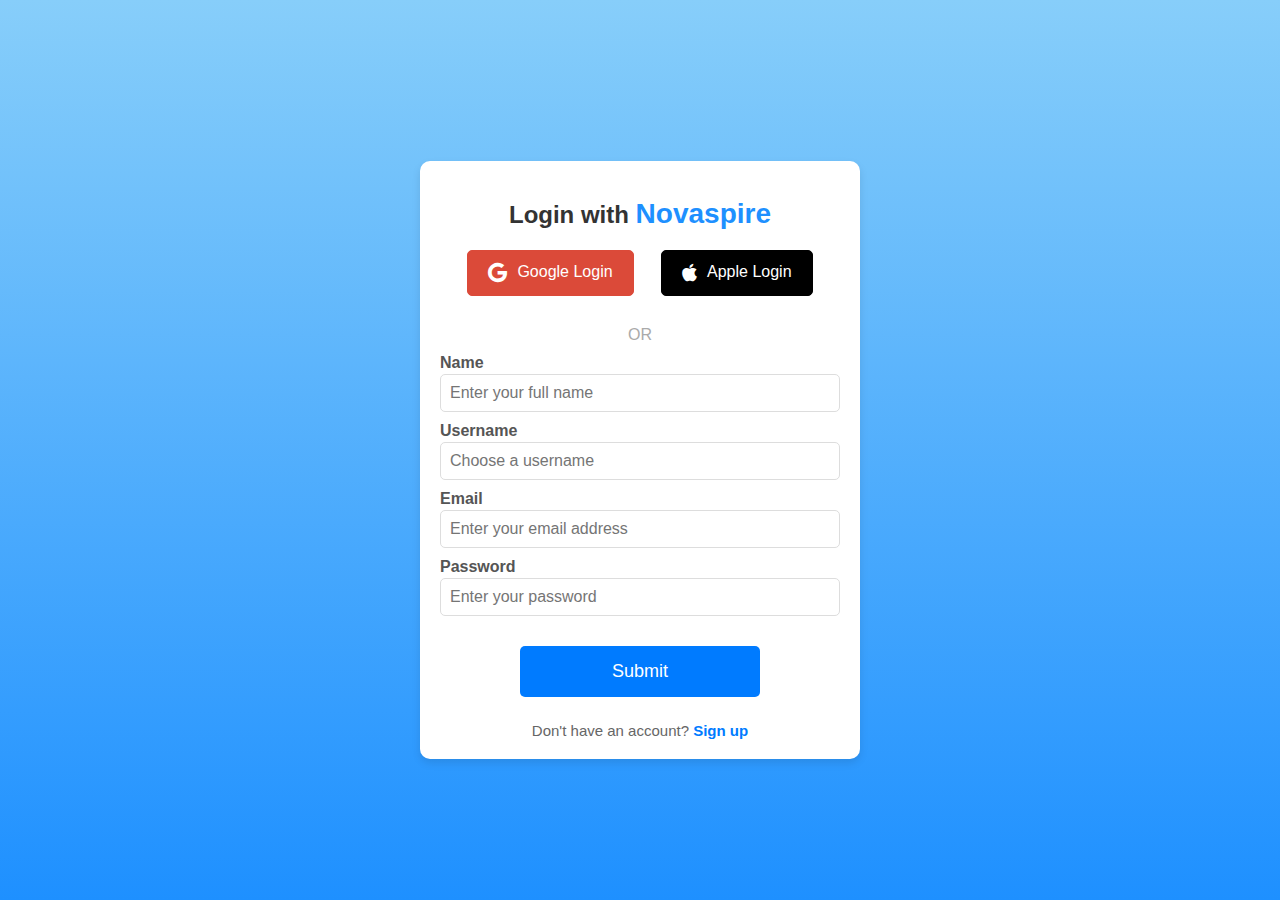
<file: NOVASPIRE-main/index.html>
<!DOCTYPE html>
<html lang="en">
<head>
    <meta charset="UTF-8">
    <meta name="viewport" content="width=device-width, initial-scale=1.0">
    <title>Login / Sign Up - Novaspire</title>
    <link rel="stylesheet" href="https://cdnjs.cloudflare.com/ajax/libs/font-awesome/6.0.0-beta3/css/all.min.css">
    <link rel="stylesheet" href="style.css"> </head>
<body>
    <div class="container">
        <h1>Login with <span> Novaspire </span></h1>

        <div class="social-buttons">
            <button class="social-button google">
                <i class="fab fa-google"></i> Google Login
            </button>
            <button class="social-button apple">
                <i class="fab fa-apple"></i>Apple Login
            </button>
        </div>

        <div class="or-separator">OR</div>

        <form>
            <div class="form-group">
                <label for="name">Name</label>
                <input type="text" id="name" name="name" placeholder="Enter your full name" required>
            </div>
            <div class="form-group">
                <label for="username">Username</label>
                <input type="text" id="username" name="username" placeholder="Choose a username" required>
            </div>
            <div class="form-group">
                <label for="email">Email</label>
                <input type="email" id="email" name="email" placeholder="Enter your email address" required>
            </div>
            <div class="form-group">
                <label for="password">Password</label>
                <input type="password" id="password" name="password" placeholder="Enter your password" required>
            </div>

            <button type="submit" class="submit-button">Submit</button>
        </form>

        <div class="signup-link">
            Don't have an account? <a href="#">Sign up</a>
        </div>
    </div>
</body>
</html>
</file>
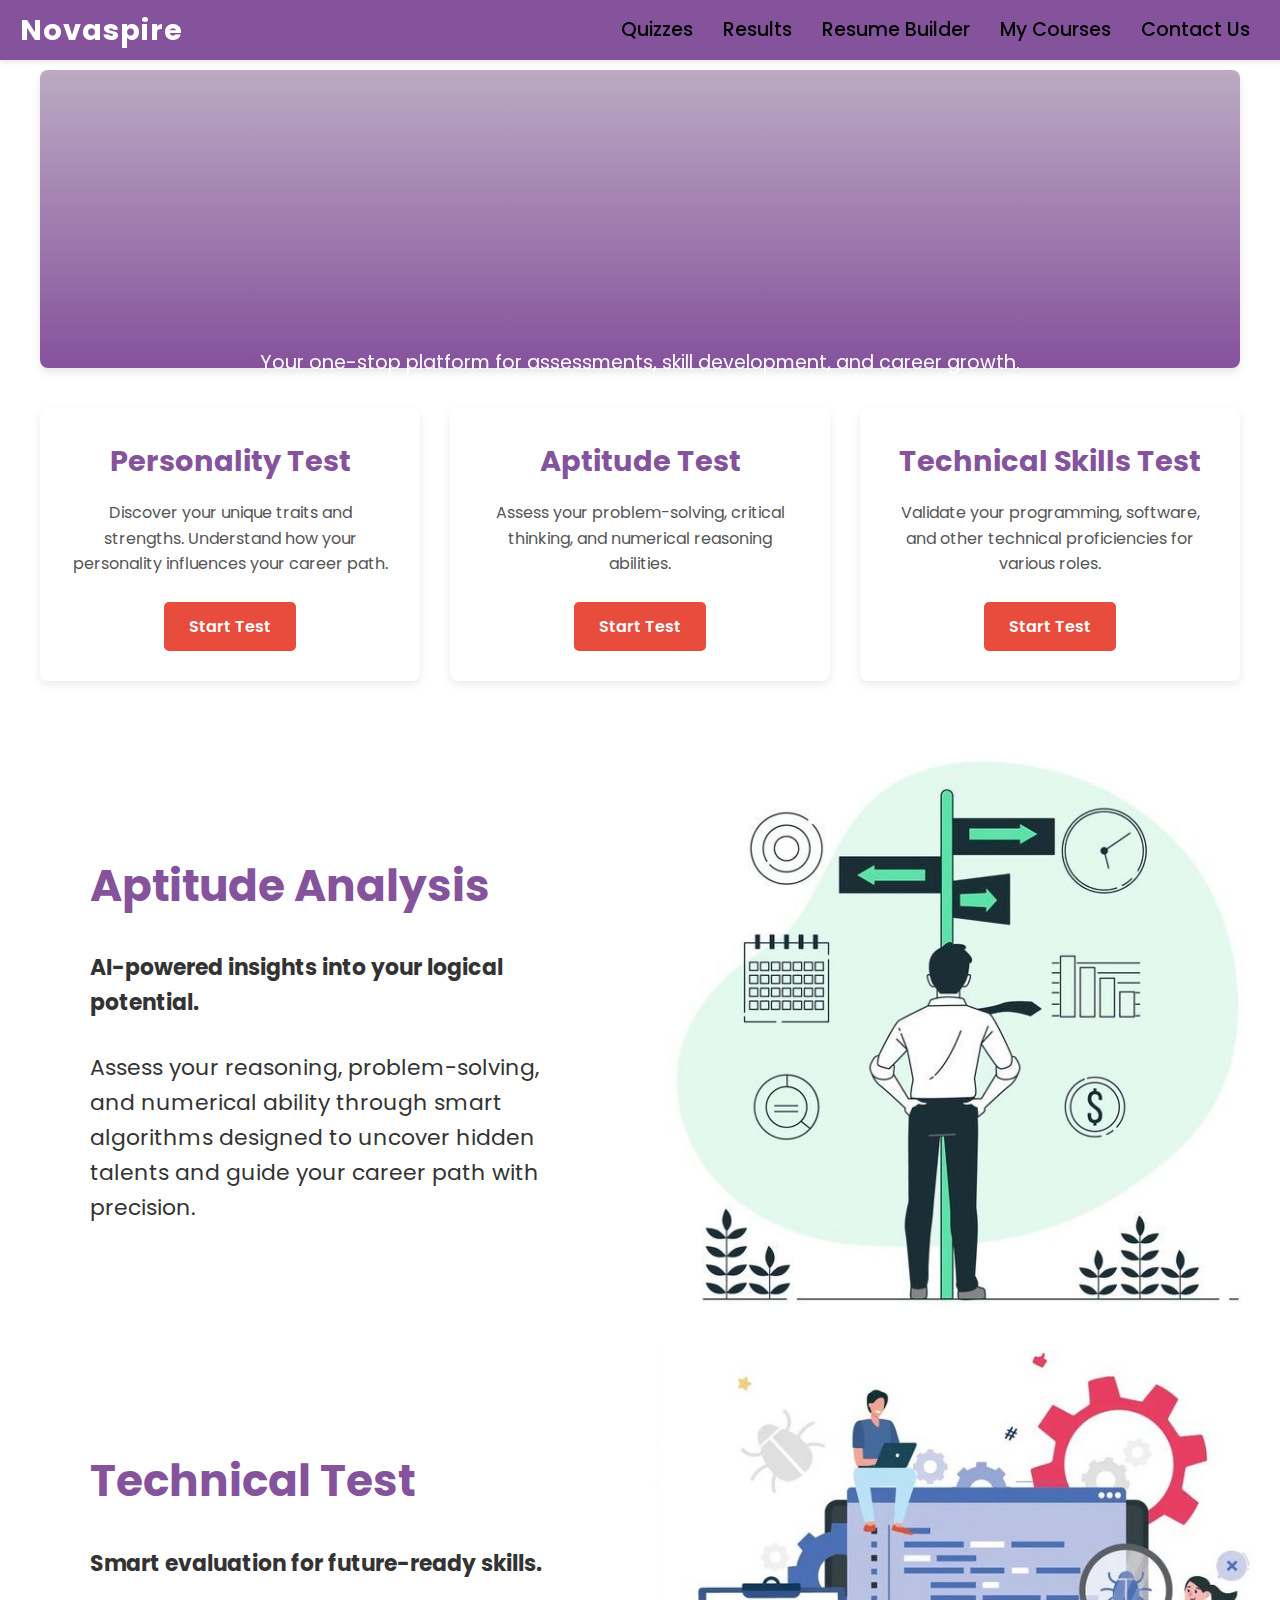
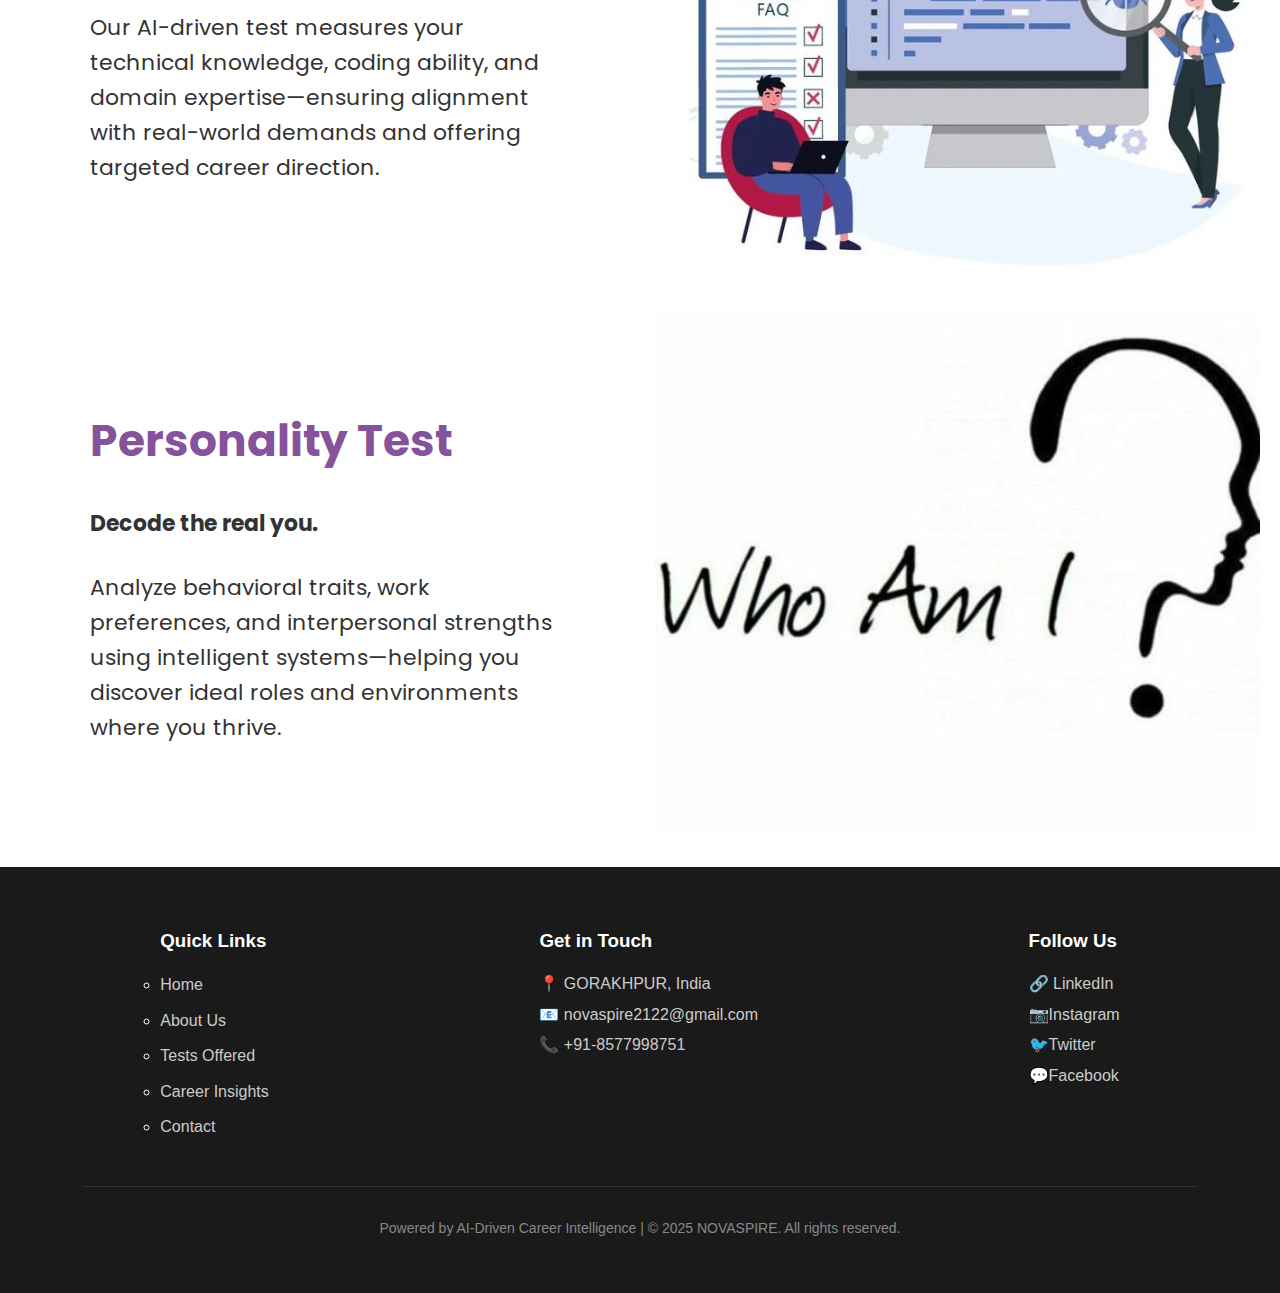
<file: NOVASPIRE-main/hompage.html>
<!DOCTYPE html>
<html lang="en">
<head>
    <meta charset="UTF-8">
    <meta name="viewport" content="width=device-width, initial-scale=1.0">
    <title>Novaspire</title>
    <link rel="stylesheet" href="homepage.css">
    <link href="https://fonts.googleapis.com/css2?family=Poppins:wght@400;600;700&display=swap" rel="stylesheet">
      <link rel="preconnect" href="https://fonts.googleapis.com" />
    <link rel="preconnect" href="https://fonts.gstatic.com" crossorigin />
    <link
      href="https://fonts.googleapis.com/css2?family=Poppins&display=swap" rel="stylesheet"/>
    <link
      rel="stylesheet"
      href="https://cdnjs.cloudflare.com/ajax/libs/font-awesome/6.4.0/css/all.min.css"/>
</head>
<body>
    <header>
        <nav class="navbar">
            <div class="nav-title">Novaspire</div>
            <ul class="nav-links">
                <li><a href="#">Quizzes</a></li>
                <li><a href="#">Results</a></li>
                <li><a href="#">Resume Builder</a></li>
                <li><a href="#">My Courses</a></li>
                <li><a href="#">Contact Us</a></li>
            </ul>
        </nav>
    </header>
    <main class="container">
        <section class="hero-section">
            <h1 class="appear-text">Unlock Your Potential with Novaspire</h1>
            <p class="appear-text">Your one-stop platform for assessments, skill development, and career growth.</p>
        </section>

        <section class="cards-section">
            <div class="card">
                <h2>Personality Test</h2>
                <p>Discover your unique traits and strengths. Understand how your personality influences your career path.</p>
                <a href="#" class="btn">Start Test</a>
            </div>
            <div class="card">
                <h2>Aptitude Test</h2>
                <p>Assess your problem-solving, critical thinking, and numerical reasoning abilities.</p>
                <a href="#" class="btn">Start Test</a>
            </div>
            <div class="card">
                <h2>Technical Skills Test</h2>
                <p>Validate your programming, software, and other technical proficiencies for various roles.</p>
                <a href="#" class="btn">Start Test</a>
            </div>
        </section>
    </main>
    <div class="info1">
        <div class="info">
            <h1> Aptitude Analysis</h1>
            <h4>AI-powered insights into your logical potential.</h4>
            <p>Assess your reasoning, problem-solving, and numerical ability through smart algorithms designed to uncover hidden talents and guide your career path with precision.</p>
        </div>
        <div class="img"></div>
    </div>
    
     <div class="info1">
        <div class="info">
            <h1> Technical Test</h1>
            <h4>Smart evaluation for future-ready skills.</h4>
            <p>Our AI-driven test measures your technical knowledge, coding ability, and domain expertise—ensuring alignment with real-world demands and offering targeted career direction.</p>
        </div>
        <div class="img2"></div>
    </div>

     <div class="info1">
        <div class="info">
            <h1> Personality Test</h1>
            <h4>Decode the real you.</h4>
            <p>Analyze behavioral traits, work preferences, and interpersonal strengths using intelligent systems—helping you discover ideal roles and environments where you thrive.</p>
        </div>
        <div class="img3"></div>
    </div>
   
     <!-- Footer Section -->
  <footer class="footer">
    <div class="footer-container">

      <!-- Quick Links -->
      <div class="footer-section">
        <h3>Quick Links</h3>
        <ul>
          <li><a href="#">Home</a></li>
          <li><a href="#">About Us</a></li>
          <li><a href="#">Tests Offered</a></li>
          <li><a href="#">Career Insights</a></li>
          <li><a href="#">Contact</a></li>
        </ul>
      </div>

      <!-- Contact Info -->
      <div class="footer-section">
        <h3>Get in Touch</h3>
        <p>📍 GORAKHPUR, India</p>
        <p>📧 novaspire2122@gmail.com</p>
        <p>📞 +91-8577998751</p>
      </div>

      <!-- Social Media -->
      <div class="footer-section">
        <h3>Follow Us</h3>
        <p><a href="#">🔗 LinkedIn</a></p>
        <p><a href="#"> 📷Instagram</a></p>
        <p><a href="#"> 🐦Twitter</a></p>
        <p><a href="#"> 💬Facebook</a></p>
      </div>
    </div>

    <hr>

    <div class="footer-bottom">
      <p>Powered by AI-Driven Career Intelligence | © 2025 NOVASPIRE. All rights reserved.</p>
    </div>
  </footer>
</body>
</html>
</file>
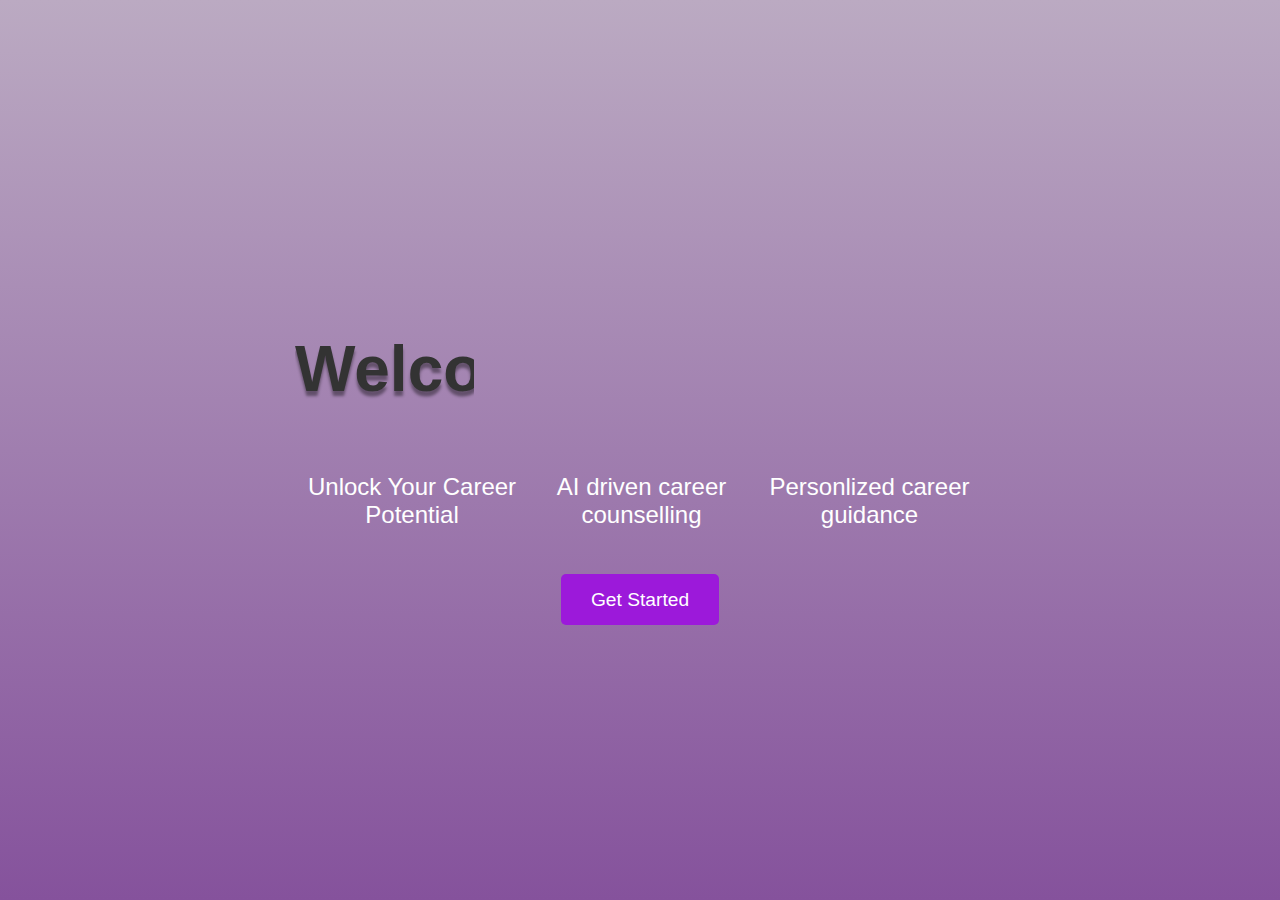
<file: NOVASPIRE-main/landingpage.html>
<!DOCTYPE html>
<html lang="en">
<head>
    <meta charset="UTF-8">
    <meta name="viewport" content="width=device-width, initial-scale=1.0">
    <title>Welcome to Novaspire</title>
    <link rel="stylesheet" href="landingpage.css">
</head>
<body>
    <div class="hero-section">
        <h1 class="typing">Welcome to <span> Novaspire</span></h1>
        <div class="subheads">
        <p>Unlock Your Career Potential</p>
        <p>AI driven career counselling</p>
        <p>Personlized career guidance</p>
    </div>
        
        <a href="./hompage.html" class="get-started-button" alt="Get started">Get Started</a>
    </div>
    
</body>
</html>
</file>
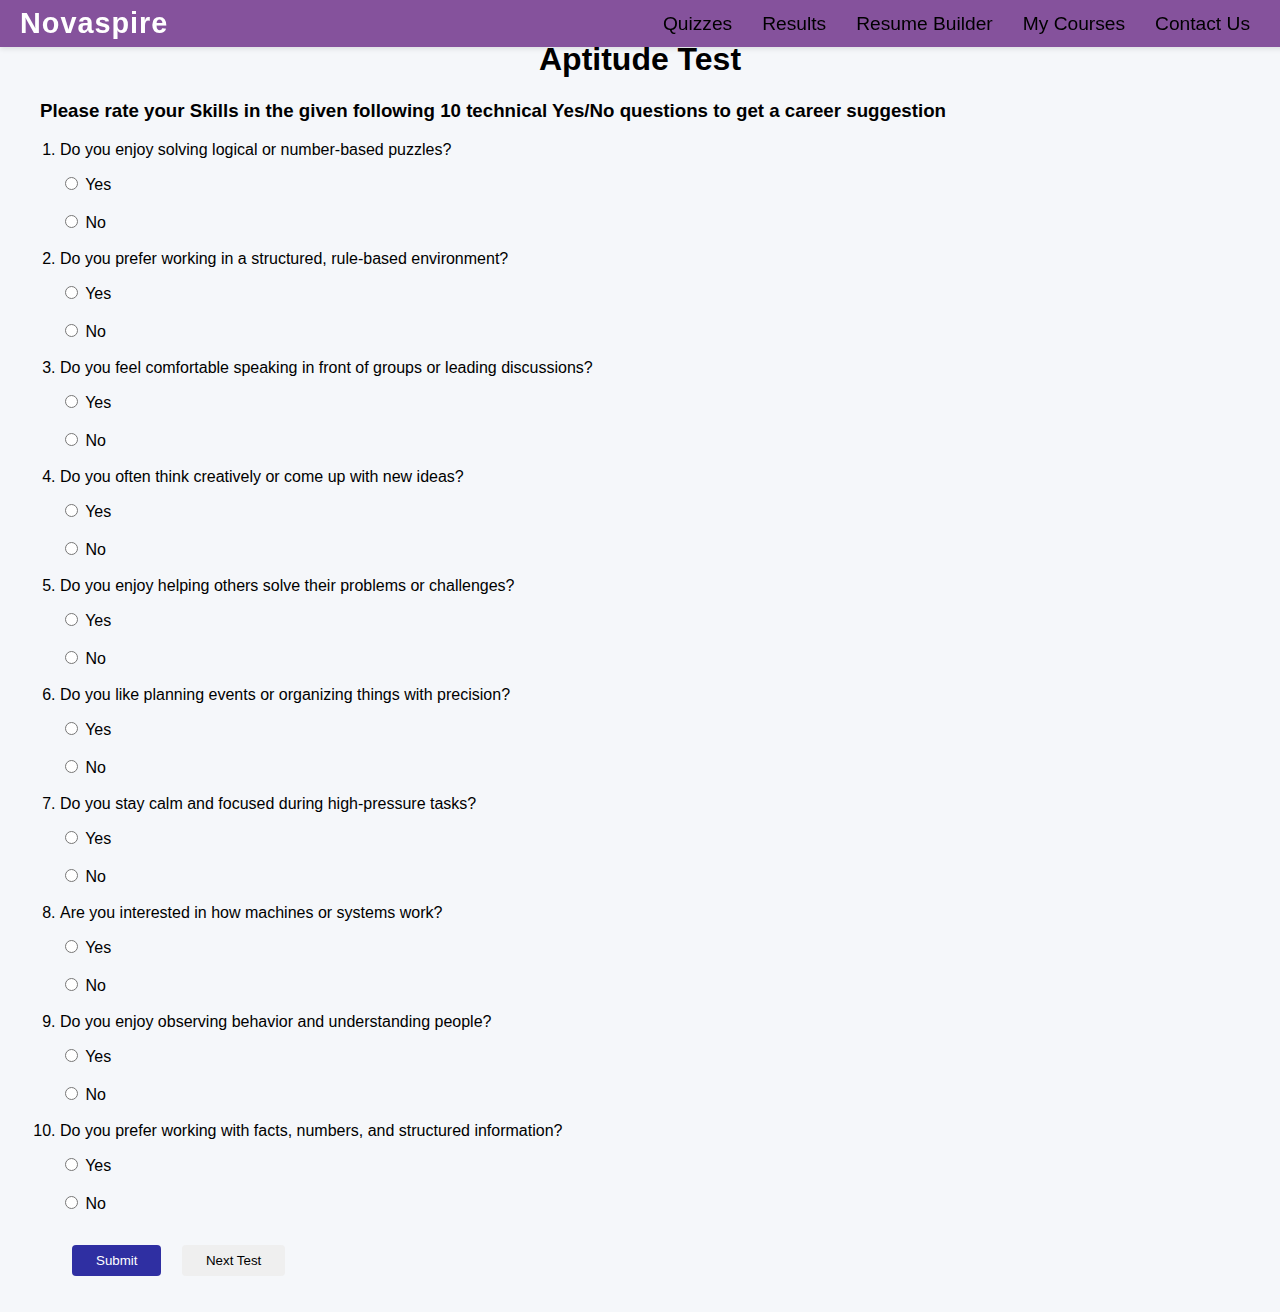
<file: NOVASPIRE-main/Test/aptitude.html>
<!DOCTYPE html>
<html lang="en">
<head>
  <meta charset="UTF-8">
  <title>Technical Skills Test | Novaspire</title>
  <link rel="stylesheet" href="aptitude.css">
</head>
<body>
  <!-- Navbar -->
 <header>
        <nav class="navbar">
            <div class="nav-title">Novaspire</div>
            <ul class="nav-links">
                <li><a href="#">Quizzes</a></li>
                <li><a href="#">Results</a></li>
                <li><a href="#">Resume Builder</a></li>
                <li><a href="#">My Courses</a></li>
                <li><a href="#">Contact Us</a></li>
            </ul>
        </nav>
    </header>
  <!--Aptitude Quiz Section -->
  <section class="quiz-section">
    <h1>Aptitude Test</h1>
    <h3>Please rate your Skills in the given following 10 technical Yes/No questions to get a career suggestion</h3>
    <form class="quiz-form">
      <ol>
        <li>Do you enjoy solving logical or number-based puzzles?</li>
        <label><input type="radio" name="q1" value="yes"> Yes</label><br><br>
        <label><input type="radio" name="q1" value="no"> No</label>
        <br><br>
        <li> Do you prefer working in a structured, rule-based environment?</li>
        <label><input type="radio" name="q2" value="yes"> Yes</label><br><br>
        <label><input type="radio" name="q2" value="no"> No</label>
         <br><br>
        <li>Do you feel comfortable speaking in front of groups or leading discussions?</li>
        <label><input type="radio" name="q3" value="yes"> Yes</label><br><br>
        <label><input type="radio" name="q3" value="no"> No</label>
         <br><br>
        <li>Do you often think creatively or come up with new ideas?</li>
        <label><input type="radio" name="q4" value="yes"> Yes</label><br><br>
        <label><input type="radio" name="q4" value="no"> No</label>
         <br><br>
        <li>Do you enjoy helping others solve their problems or challenges?</li>
        <label><input type="radio" name="q5" value="yes"> Yes</label><br><br>
        <label><input type="radio" name="q5" value="no"> No</label>
         <br><br>
        <li>Do you like planning events or organizing things with precision?</li>
        <label><input type="radio" name="q6" value="yes"> Yes</label><br><br>
        <label><input type="radio" name="q6" value="no"> No</label>
         <br><br>
        <li> Do you stay calm and focused during high-pressure tasks?</li>
        <label><input type="radio" name="q7" value="yes"> Yes</label><br><br>
        <label><input type="radio" name="q7" value="no"> No</label>
         <br><br>
        <li>Are you interested in how machines or systems work?</li>
        <label><input type="radio" name="q8" value="yes"> Yes</label><br><br>
        <label><input type="radio" name="q8" value="no"> No</label>
         <br><br>
        <li>Do you enjoy observing behavior and understanding people?</li>
        <label><input type="radio" name="q9" value="yes"> Yes</label><br><br>
        <label><input type="radio" name="q9" value="no"> No</label>
         <br><br>
        <li>Do you prefer working with facts, numbers, and structured information?</li>
        <label><input type="radio" name="q10" value="yes"> Yes</label><br><br>
        <label><input type="radio" name="q10" value="no"> No</label>
      </ol>
       <div class="button-group">
        <button type="button" onclick="handlesubmit()">Submit</button>
        <button type="button" onclick="goToNextTest()">Next Test</button>
        <p id="successsMsg"></p>
       </div>
    </form>
  </section>
</body>
</html>
</file>
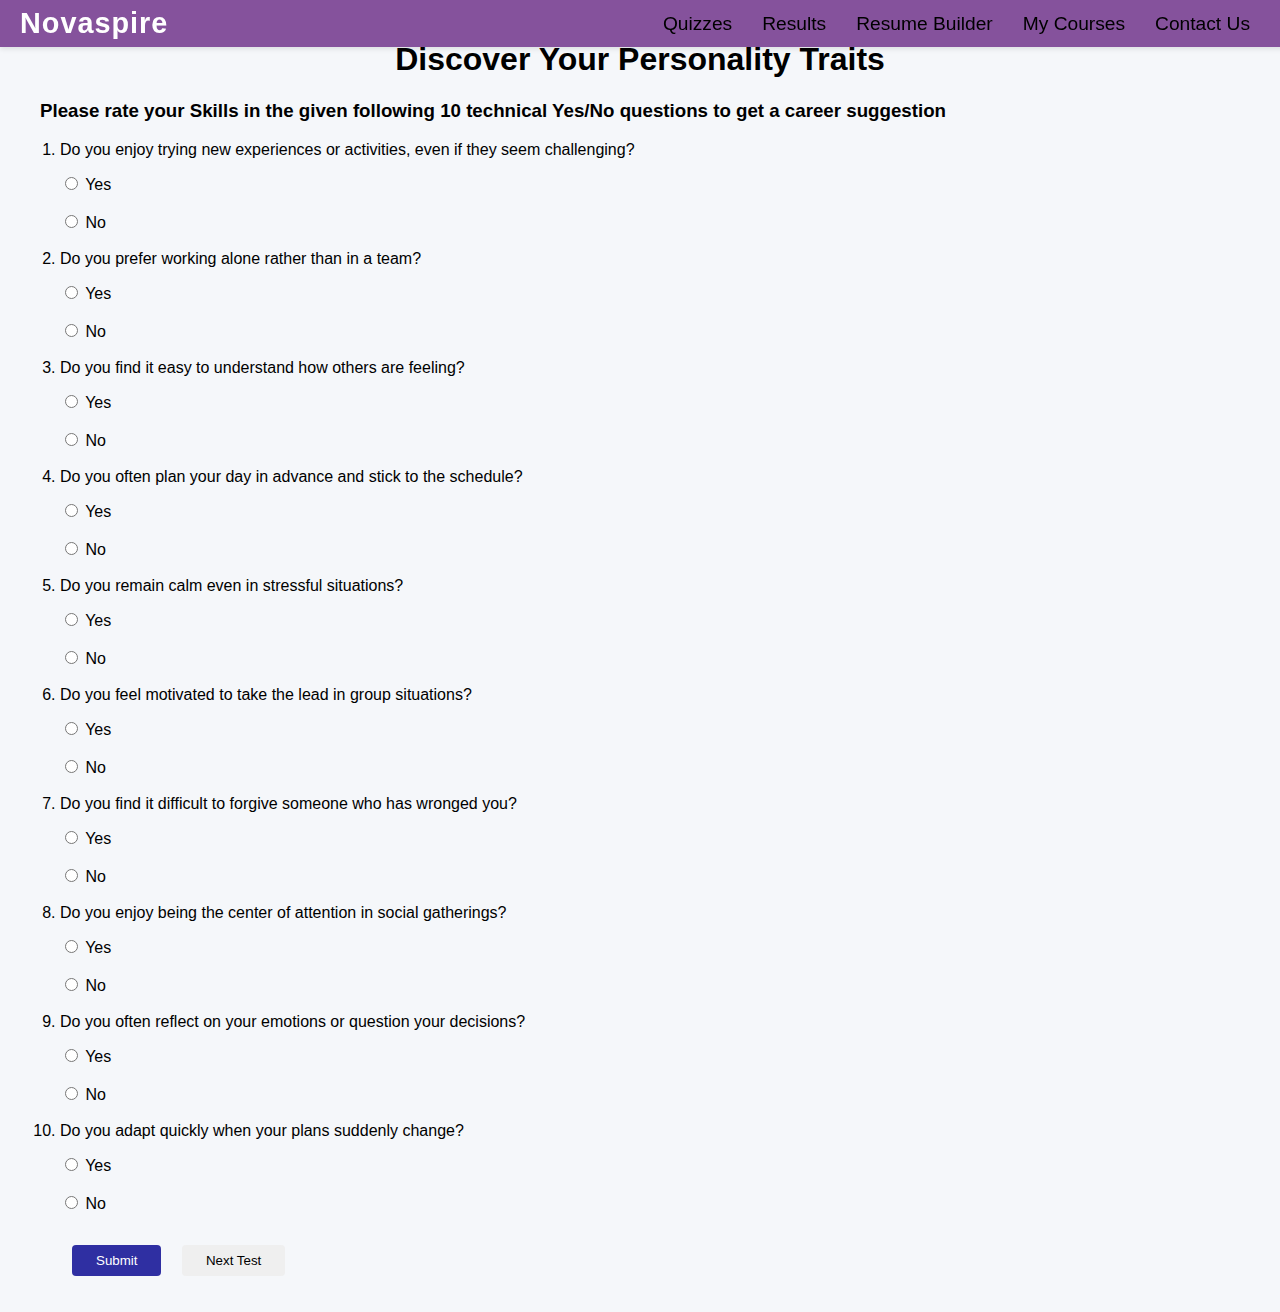
<file: NOVASPIRE-main/Test/personality.html>
<!DOCTYPE html>
<html lang="en">
<head>
  <meta charset="UTF-8">
  <title>Technical Skills Test | Novaspire</title>
  <link rel="stylesheet" href="technical.css">
</head>
<body>
  <!-- Navbar -->
 <header>
        <nav class="navbar">
            <div class="nav-title">Novaspire</div>
            <ul class="nav-links">
                <li><a href="#">Quizzes</a></li>
                <li><a href="#">Results</a></li>
                <li><a href="#">Resume Builder</a></li>
                <li><a href="#">My Courses</a></li>
                <li><a href="#">Contact Us</a></li>
            </ul>
        </nav>
    </header>
  <!-- Personality Quiz Section -->
  <section class="quiz-section">
    <h1>Discover Your Personality Traits</h1>
    <h3>Please rate your Skills in the given following 10 technical Yes/No questions to get a career suggestion</h3>
    <form class="quiz-form">
      <ol>
        <li>Do you enjoy trying new experiences or activities, even if they seem challenging?</li>
        <label><input type="radio" name="q1" value="yes"> Yes</label><br><br>
        <label><input type="radio" name="q1" value="no"> No</label>
        <br><br>
        <li> Do you prefer working alone rather than in a team?</li>
        <label><input type="radio" name="q2" value="yes"> Yes</label><br><br>
        <label><input type="radio" name="q2" value="no"> No</label>
         <br><br>
        <li>Do you find it easy to understand how others are feeling?</li>
        <label><input type="radio" name="q3" value="yes"> Yes</label><br><br>
        <label><input type="radio" name="q3" value="no"> No</label>
         <br><br>
        <li> Do you often plan your day in advance and stick to the schedule?</li>
        <label><input type="radio" name="q4" value="yes"> Yes</label><br><br>
        <label><input type="radio" name="q4" value="no"> No</label>
         <br><br>
        <li>Do you remain calm even in stressful situations?</li>
        <label><input type="radio" name="q5" value="yes"> Yes</label><br><br>
        <label><input type="radio" name="q5" value="no"> No</label>
         <br><br>
        <li>Do you feel motivated to take the lead in group situations?</li>
        <label><input type="radio" name="q6" value="yes"> Yes</label><br><br>
        <label><input type="radio" name="q6" value="no"> No</label>
         <br><br>
        <li> Do you find it difficult to forgive someone who has wronged you?</li>
        <label><input type="radio" name="q7" value="yes"> Yes</label><br><br>
        <label><input type="radio" name="q7" value="no"> No</label>
         <br><br>
        <li>Do you enjoy being the center of attention in social gatherings?</li>
        <label><input type="radio" name="q8" value="yes"> Yes</label><br><br>
        <label><input type="radio" name="q8" value="no"> No</label>
         <br><br>
        <li>Do you often reflect on your emotions or question your decisions?</li>
        <label><input type="radio" name="q9" value="yes"> Yes</label><br><br>
        <label><input type="radio" name="q9" value="no"> No</label>
         <br><br>
        <li>Do you adapt quickly when your plans suddenly change?</li>
        <label><input type="radio" name="q10" value="yes"> Yes</label><br><br>
        <label><input type="radio" name="q10" value="no"> No</label>
      </ol>
       <div class="button-group">
        <button type="button" onclick="handlesubmit()">Submit</button>
        <button type="button" onclick="goToNextTest()">Next Test</button>
        <p id="successsMsg"></p>
       </div>
    </form>
  </section>
</body>
</html>
</file>
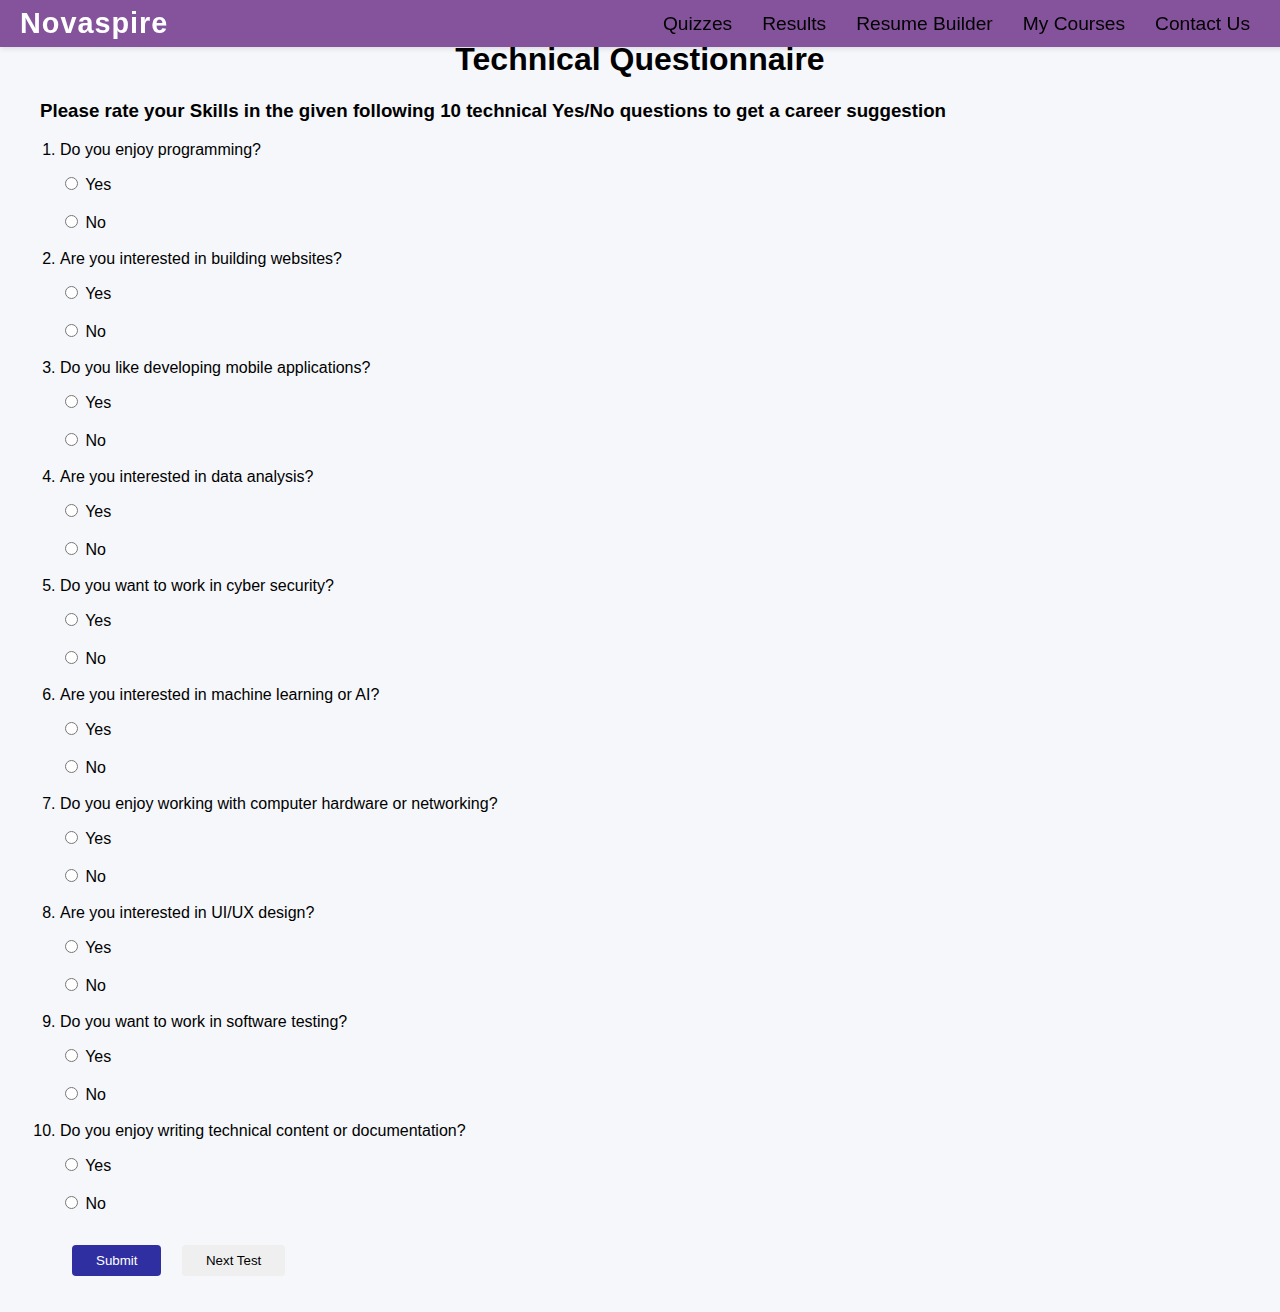
<file: NOVASPIRE-main/Test/technical.html>
<!DOCTYPE html>
<html lang="en">
<head>
  <meta charset="UTF-8">
  <title>Technical Skills Test | Novaspire</title>
  <link rel="stylesheet" href="technical.css">
</head>
<body>
  <!-- Navbar -->
 <header>
        <nav class="navbar">
            <div class="nav-title">Novaspire</div>
            <ul class="nav-links">
                <li><a href="#">Quizzes</a></li>
                <li><a href="#">Results</a></li>
                <li><a href="#">Resume Builder</a></li>
                <li><a href="#">My Courses</a></li>
                <li><a href="#">Contact Us</a></li>
            </ul>
        </nav>
    </header>
  <!-- Technical Quiz Section -->
  <section class="quiz-section">
    <h1>Technical Questionnaire</h1>
    <h3>Please rate your Skills in the given following 10 technical Yes/No questions to get a career suggestion</h3>
    <form class="quiz-form">
      <ol>
        <li> Do you enjoy programming?</li>
        <label><input type="radio" name="q1" value="yes"> Yes</label><br><br>
        <label><input type="radio" name="q1" value="no"> No</label>
        <br><br>
        <li> Are you interested in building websites?</li>
        <label><input type="radio" name="q2" value="yes"> Yes</label><br><br>
        <label><input type="radio" name="q2" value="no"> No</label>
         <br><br>
        <li>Do you like developing mobile applications?</li>
        <label><input type="radio" name="q3" value="yes"> Yes</label><br><br>
        <label><input type="radio" name="q3" value="no"> No</label>
         <br><br>
        <li> Are you interested in data analysis?</li>
        <label><input type="radio" name="q4" value="yes"> Yes</label><br><br>
        <label><input type="radio" name="q4" value="no"> No</label>
         <br><br>
        <li> Do you want to work in cyber security?</li>
        <label><input type="radio" name="q5" value="yes"> Yes</label><br><br>
        <label><input type="radio" name="q5" value="no"> No</label>
         <br><br>
        <li>Are you interested in machine learning or AI?</li>
        <label><input type="radio" name="q6" value="yes"> Yes</label><br><br>
        <label><input type="radio" name="q6" value="no"> No</label>
         <br><br>
        <li> Do you enjoy working with computer hardware or networking?</li>
        <label><input type="radio" name="q7" value="yes"> Yes</label><br><br>
        <label><input type="radio" name="q7" value="no"> No</label>
         <br><br>
        <li>Are you interested in UI/UX design?</li>
        <label><input type="radio" name="q8" value="yes"> Yes</label><br><br>
        <label><input type="radio" name="q8" value="no"> No</label>
         <br><br>
        <li> Do you want to work in software testing?</li>
        <label><input type="radio" name="q9" value="yes"> Yes</label><br><br>
        <label><input type="radio" name="q9" value="no"> No</label>
         <br><br>
        <li> Do you enjoy writing technical content or documentation?</li>
        <label><input type="radio" name="q10" value="yes"> Yes</label><br><br>
        <label><input type="radio" name="q10" value="no"> No</label>
      </ol>
       <div class="button-group">
        <button type="button" onclick="handlesubmit()">Submit</button>
        <button type="button" onclick="goToNextTest()">Next Test</button>
        <p id="successsMsg"></p>
       </div>
    </form>
  </section>
  <script src="technical.js"></script>
</body>
</html>
</file>
<file: NOVASPIRE-main/style.css>
body {
    font-family: Arial, sans-serif;
    background-image: linear-gradient(#87CEFA , #1E90FF);
    display: flex;
    justify-content: center;
    align-items: center;
    min-height: 100vh;
    margin: 0;
}

.container {
    background-color: #fff; 
    padding: 20px;
    border-radius: 10px;
    box-shadow: 0 4px 8px rgba(0, 0, 0, 0.1);
    margin-top: 20PX;
    width: 400px;
    text-align: center;
}

h1 {
    color: #333;
    margin-bottom: 20px;
    font-size: 24px;
}
span {
    color: #1E90FF;
    margin-bottom: 30px;
    font-size: 28px;
}


.social-buttons {
    margin-bottom: 20px;
    display: flex;
    justify-content: space-evenly;
    
   
}

.social-button {
    background-color: #f0f0f0;
    color: #333;
    border: 1px solid #ccc;
    padding: 12px 20px;
    border-radius: 5px;
    cursor: pointer;
    width: 18   0px;
    margin-bottom: 10px;
    display: flex;
    /* align-items: center; */
    justify-content: center;
    font-size: 16px;
    transition: background-color 0.3s ease;
}

.social-button:hover {
    background-color: #e0e0e0;
}

.social-button i {
    margin-right: 10px;
    font-size: 20px;
}

.social-button.google {
    background-color: #db4a39;
    color: #fff;
    border-color: #db4a39;
}

.social-button.google:hover {
    background-color: #c23321;
}

.social-button.apple {
    background-color: #000;
    color: #fff;
    border-color: #000;
}

.social-button.apple:hover {
    background-color: #333;
}

.or-separator {
    margin: 10px ;
    color: #aaa;
    position: relative;
}

.form-group {
    margin-bottom: 10px;
    text-align: left;
}

.form-group label {
    display: block;
    margin-bottom: 2px;
    color: #555;
    font-weight: bold;
}

.form-group input {
    width: calc(100% - 20px);
    padding: 9px;
    border: 1px solid #ddd;
    border-radius: 5px;
    font-size: 16px;
}

.submit-button {
    background-color: #007bff;
    color: #fff;
    border: none;
    padding: 15px 25px;
    border-radius: 5px;
    cursor: pointer;
    width: 60%;
    font-size: 18px;
    margin-top: 20px;
    transition: background-color 0.3s ease;
}

.submit-button:hover {
    background-color: #0056b3;
}

.signup-link {
    margin-top: 25px;
    color: #666;
    font-size: 15px;
}

.signup-link a {
    color: #007bff;
    text-decoration: none;
    font-weight: bold;
}

.signup-link a:hover {
    text-decoration: underline;
}
</file>
<file: NOVASPIRE-main/landingpage.css>
body {
    font-family: Arial, sans-serif;
    margin: 0;
    display: flex;
    justify-content: center;
    align-items: center;
    min-height: 100vh;
    background-image: linear-gradient(rgb(187, 170, 194) , #85529c);
    color: #333;
    text-align: center;
}

.hero-section {
    padding: 50px 20px;
    max-width: 690px;
    width: 100%;
}

.typing {
    font-size: 4em;
    white-space: nowrap; 
    overflow: hidden;    
    width: 2.8em;    
    box-shadow: rgb(255, 255, 255);      
      text-shadow: 0px 5px 3px rgba(0, 0, 0, 0.4); 
    animation:
        typing 2s steps(18, end) forwards, 
        blink-caret 1s step-end infinite; 
}

@keyframes typing {
    from { width: 0 }
    to { width: 100% }
}
span {
    color: #9c19da;
    margin-bottom: 30px;
    
}
.subheads{
    display: flex;
    margin-bottom: 30px;
}
p {
    font-size: 1.5em;
    color: white;
    margin-bottom: 30px;
}


.get-started-button {
    background-color: #9c19da;
    
    color: white;
    border: none;
    padding: 15px 30px;
    font-size: 1.2em;
    border-radius: 5px;
    cursor: pointer;
    transition: background-color 0.3s ease;
    text-decoration: none;

    
}


.get-started-button:hover {
    background-color: #0056b3;
}
</file>
<file: NOVASPIRE-main/Test/aptitude.css>
body {
      font-family: Arial, sans-serif;
      margin: 0;
      padding: 0;
    }

    h1 {
        text-align: center;
        font-size: 2em;
    }

  .navbar {
    background-color: #85529c;  
    color: rgb(0, 0, 0);
    position: fixed;
    overflow: hidden;
    width: 100%;
    padding: 7px 20px;
    display: flex;
    justify-content: space-between;
    align-items: center;
    box-shadow: 0 2px 5px rgba(0,0,0,0.1);
}

.nav-title {
    font-size: 1.8em;
    font-weight: 700;
    letter-spacing: 1px;
    color: #ffffff; /* Red accent for title */
}

.nav-links {
    list-style: none;
    margin: 0;
    padding-right:50px;
    display: flex;
    
}

.nav-links li {
    margin-left: 30px;
    font-weight: 600;
    
}

.nav-links a {
    font-size:larger ;
    color: rgb(0, 0, 0);
    text-decoration: none;
    font-weight: 500;
    transition: color 0.3s ease;
}

.nav-links a:hover {
    color: #e74c3c; /* Red accent on hover */
}
    .quiz-section {
      padding: 20px 40px;
      background-color: #f5f7fa;
    }

    .quiz-form ol {
      list-style: decimal;
      padding-left: 20px;
    }

    .quiz-form li {
      margin-bottom: 15px;
    }

    .quiz-form label {
      margin-right: 20px;
      display: inline-block;
    }

  .button-group {
  margin-top: 2rem;
  padding-left: 2rem;
}

.button-group button {
  padding: 0.5rem 1.5rem;
  margin-right: 1rem;
  border: none;
  border-radius: 4px;
  cursor: pointer;
}

.button-group button:first-child {
  background-color: #2f2fa2;
  color: white;
}

.button-group button:last-child {
  background-color: #4caf50;
  color: white;
}

#successMsg {
  color: green;
  font-weight: bold;
  display: none;
  margin-top: 1rem;
}
</file>
<file: NOVASPIRE-main/Test/technical.css>
body {
      font-family: Arial, sans-serif;
      margin: 0;
      padding: 0;
    }

    h1 {
        text-align: center;
        font-size: 2em;
    }

  .navbar {
    background-color: #85529c;  
    color: rgb(0, 0, 0);
    position: fixed;
    overflow: hidden;
    width: 100%;
    padding: 7px 20px;
    display: flex;
    justify-content: space-between;
    align-items: center;
    box-shadow: 0 2px 5px rgba(0,0,0,0.1);
}

.nav-title {
    font-size: 1.8em;
    font-weight: 700;
    letter-spacing: 1px;
    color: #ffffff; /* Red accent for title */
}

.nav-links {
    list-style: none;
    margin: 0;
    padding-right:50px;
    display: flex;
    
}

.nav-links li {
    margin-left: 30px;
    font-weight: 600;
    
}

.nav-links a {
    font-size:larger ;
    color: rgb(0, 0, 0);
    text-decoration: none;
    font-weight: 500;
    transition: color 0.3s ease;
}

.nav-links a:hover {
    color: #e74c3c; /* Red accent on hover */
}
    .quiz-section {
      padding: 20px 40px;
      background-color: #f5f7fa;
    }

    .quiz-form ol {
      list-style: decimal;
      padding-left: 20px;
    }

    .quiz-form li {
      margin-bottom: 15px;
    }

    .quiz-form label {
      margin-right: 20px;
      display: inline-block;
    }

  .button-group {
  margin-top: 2rem;
  padding-left: 2rem;
}

.button-group button {
  padding: 0.5rem 1.5rem;
  margin-right: 1rem;
  border: none;
  border-radius: 4px;
  cursor: pointer;
}

.button-group button:first-child {
  background-color: #2f2fa2;
  color: white;
}

.button-group button:last-child {
  background-color: #4caf50;
  color: white;
}

#successMsg {
  color: green;
  font-weight: bold;
  display: none;
  margin-top: 1rem;
}
</file>
<file: NOVASPIRE-main/homepage.css>
/* Basic Reset & Body Styles */
body {
    margin: 0;
    font-family: 'Poppins', sans-serif;
    background-color: rgb(255, 255, 255); /* Light greyish background */
    color: #333;
    line-height: 1.6;
}

.container {
    max-width: 1200px;
    margin: 0 auto;
    padding: 20px;
}

/* Navbar Styling */
.navbar {
    background-color: #85529c;  
    color: rgb(0, 0, 0);
    position: fixed;
    overflow: hidden;
    width: 100%;
    padding: 7px 20px;
    display: flex;
    justify-content: space-between;
    align-items: center;
    box-shadow: 0 2px 5px rgba(0,0,0,0.1);
}

.nav-title {
    font-size: 1.8em;
    font-weight: 700;
    letter-spacing: 1px;
    color: #ffffff; /* Red accent for title */
}

.nav-links {
    list-style: none;
    margin: 0;
    padding-right:50px;
    display: flex;
    
}

.nav-links li {
    margin-left: 30px;
    font-weight: 600;
    
}

.nav-links a {
    font-size:larger ;
    color: rgb(0, 0, 0);
    text-decoration: none;
    font-weight: 500;
    transition: color 0.3s ease;
}

.nav-links a:hover {
    color: #e74c3c; /* Red accent on hover */
    
}

/* Hero Section */
.hero-section {
    text-align: center;
    padding: 60px 20px;
    background-image: linear-gradient( rgb(187, 170, 194), #85529c); /* Blue gradient */
    color: white;
    margin-top: 50px;
    margin-bottom: 40px;
    border-radius: 8px;
    box-shadow: 0 4px 8px rgba(0,0,0,0.1);
}

.hero-section h1 {
    font-size: 3em;
    margin-bottom: 15px;
}
.appear-text {
  opacity: 0;
  transform: translateY(90px);
  animation: fadeInUp 1s ease forwards; 
}

@keyframes fadeInUp {
  to {
    opacity: 1;
    transform: translateY(0);
  }
}

.hero-section p {
    font-size: 1.2em;
    opacity: 1;
}

/* Cards Section */
.cards-section {
    display: grid;
    grid-template-columns: repeat(auto-fit, minmax(300px, 1fr));
    gap: 30px;
    padding-bottom: 50px;
}

.card {
    background-color: rgb(255, 255, 255);
    border-radius: 8px;
    padding: 30px;
    box-shadow: 0 4px 10px rgba(0,0,0,0.08);
    transition: transform 0.3s ease, box-shadow 0.3s ease;
    text-align: center;
}

.card:hover {
    transform: translateY(-10px);
    box-shadow: 0 8px 16px rgba(0,0,0,0.15);
}

.card h2 {
    color: #85529c; /* Blue for card titles */
    font-size: 1.8em;
    margin-top: 0;
    margin-bottom: 15px;
}

.card p {
    font-size: 1em;
    margin-bottom: 25px;
    color: #555;
}

.btn {
    display: inline-block;
    background-color: #e74c3c; /* Red button */
    color: white;
    padding: 12px 25px;
    text-decoration: none;
    border-radius: 5px;
    font-weight: 600;
    transition: background-color 0.3s ease;
}

.btn:hover {
    background-color: #c0392b; /* Darker red on hover */
}

/* Cards Section */
.cards-section {
    display: grid;
    grid-template-columns: repeat(auto-fit, minmax(300px, 1fr));
    gap: 30px;
    padding-bottom: 50px;
}

.card {
    background-color: rgb(255, 255, 255);
    border-radius: 8px;
    padding: 30px;
    box-shadow: 0 4px 10px rgba(0,0,0,0.08);
    transition: transform 0.3s ease, box-shadow 0.3s ease;
    text-align: center;
}

.info1{
    display: grid;
     grid-template-columns: repeat(auto-fit, minmax(300px, 1fr));
     gap: 30px;

}
.info{
    background-color:white;
    padding: 70px;
    margin-left: 20px;
    margin-bottom: 30px;
    font-size: 1.37em;
    text-align: left;
    
}
.info h1{
    color: rgb(133, 82, 156);
}
.img{
    background-color: rgb(255, 255, 255);
    padding: 70px;
    margin-right: 20px;
    margin-bottom: 30px;
    background-image: url(./aptitudeimg.jpg);
    background-size: cover;
    background-position: center;
    background-repeat: no-repeat;
}
.img2{
    background-color: rgb(255, 255, 255);
    padding: 70px;
    margin-right: 20px;
    margin-bottom: 30px;
    background-image: url(./techimg.jpg);
    background-size: cover;
    background-position: center;
    background-repeat: no-repeat;
}
.img3{
    background-color: rgb(255, 255, 255);
    padding: 70px;
    margin-right: 20px;
    margin-bottom: 30px;
    background-image: url(./Who\ am\ I_.jpg);
    background-size: cover;
    background-position: center;
    background-repeat: no-repeat;
}
/* Footer Styles */
.footer {
  background-color: #1a1a1a;
  color: #fff;
  padding: 40px 20px;
  font-family: Arial, sans-serif;
}

.footer-container {
  display: flex;
  flex-wrap: wrap;
  justify-content: space-around;
  max-width: 1200px;
  margin: auto;
  gap: 30px;
}

.footer-section h3 {
  margin-bottom: 15px;
}

.footer-section ul {
  list-style:circle;
  padding: 0;
}

.footer-section ul li {
  margin-bottom: 10px;
}

.footer-section a {
  color: #ccc;
  text-decoration: none;
}

.footer-section a:hover {
  text-decoration: underline;
  color: #fff;
}

.footer-section p,
.footer-section a {
  margin: 5px 0;
  color: #ccc;
}

hr {
  margin: 30px auto;
  border: 0;
  border-top: 1px solid #333;
  width: 90%;
}

.footer-bottom {
  text-align: center;
  color: #888;
  font-size: 14px;
  margin-top: 20px;
}
/* Responsive Design (Optional, but good practice) */
@media (max-width: 768px) {
    .navbar {
        flex-direction: column;
        align-items: flex-start;
    }

    .nav-links {
        flex-direction: column;
        width: 100%;
        margin-top: 15px;
    }

    .nav-links li {
        margin: 10px 0;
    }

    .hero-section h1 {
        font-size: 2.2em;
    }

    .hero-section p {
        font-size: 1em;
    }

    .cards-section {
        grid-template-columns: 1fr; /* Stack cards on small screens */
    }
}
</file>
